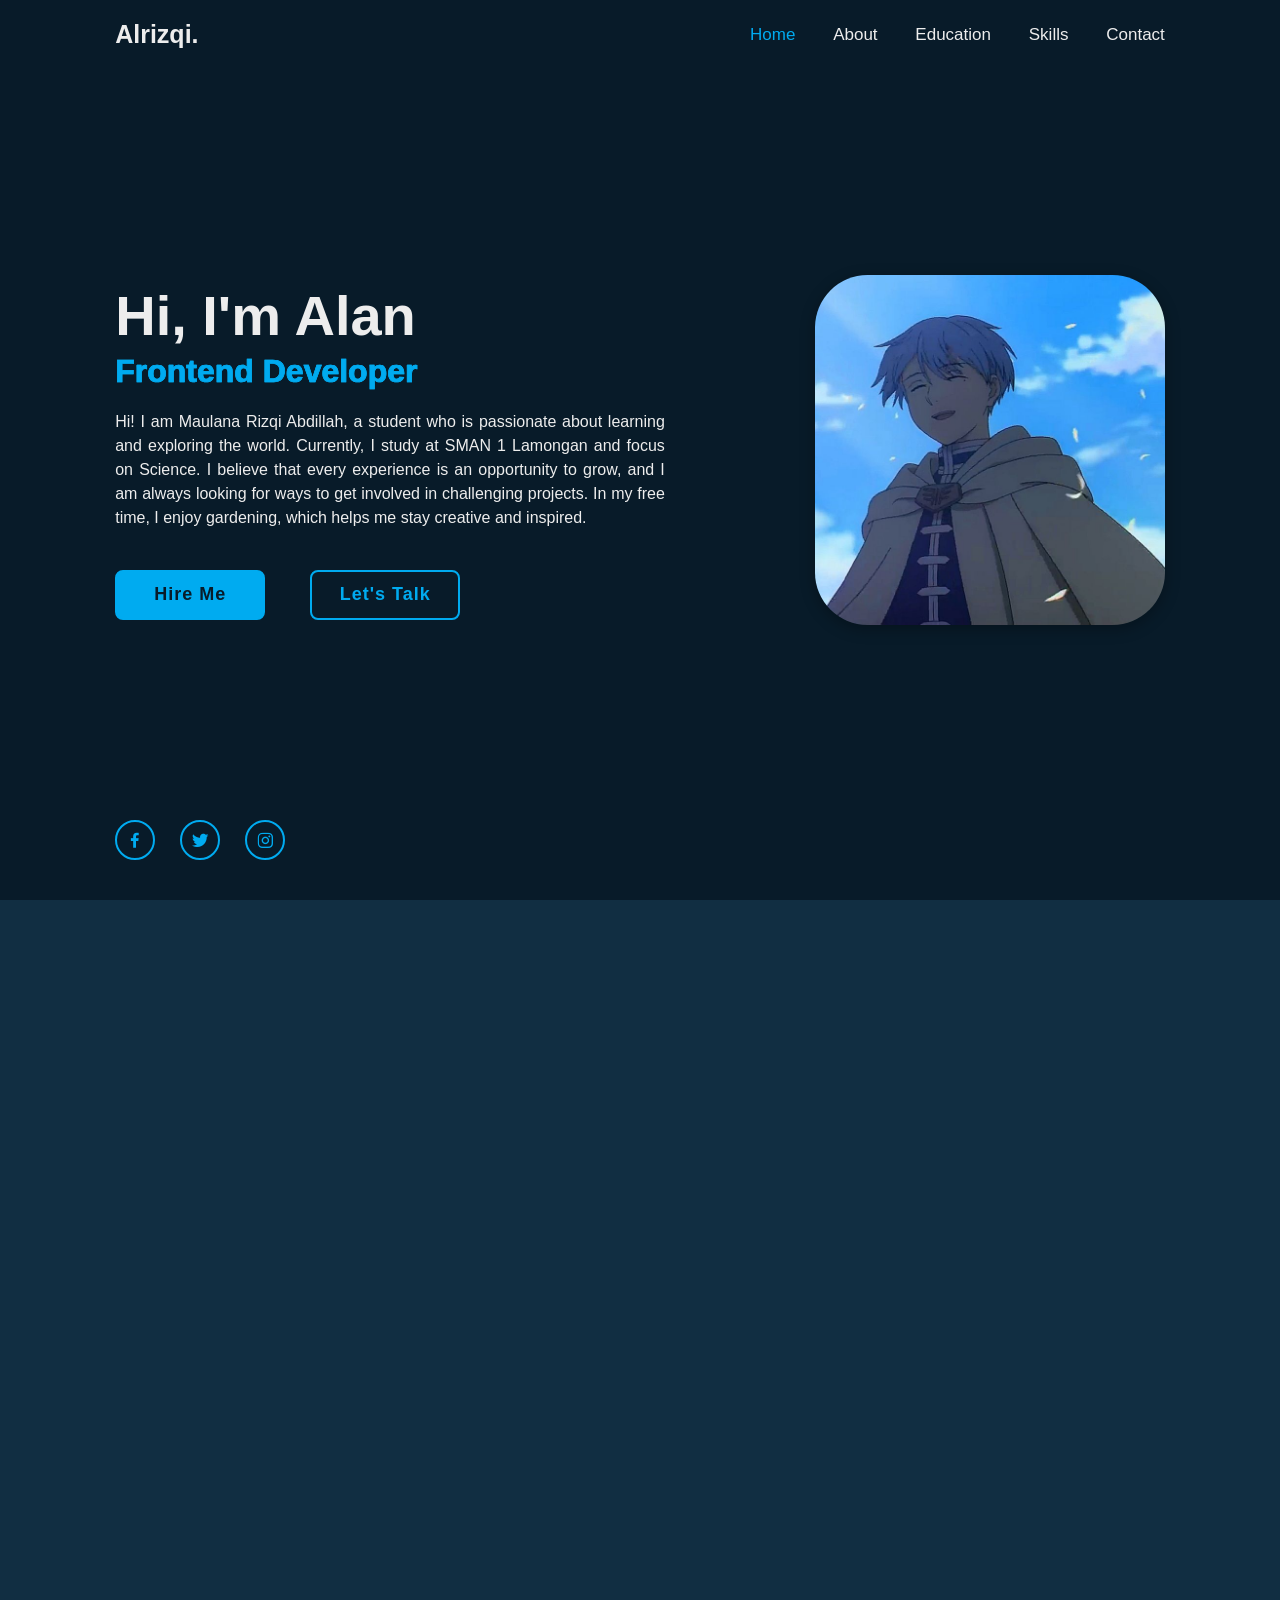
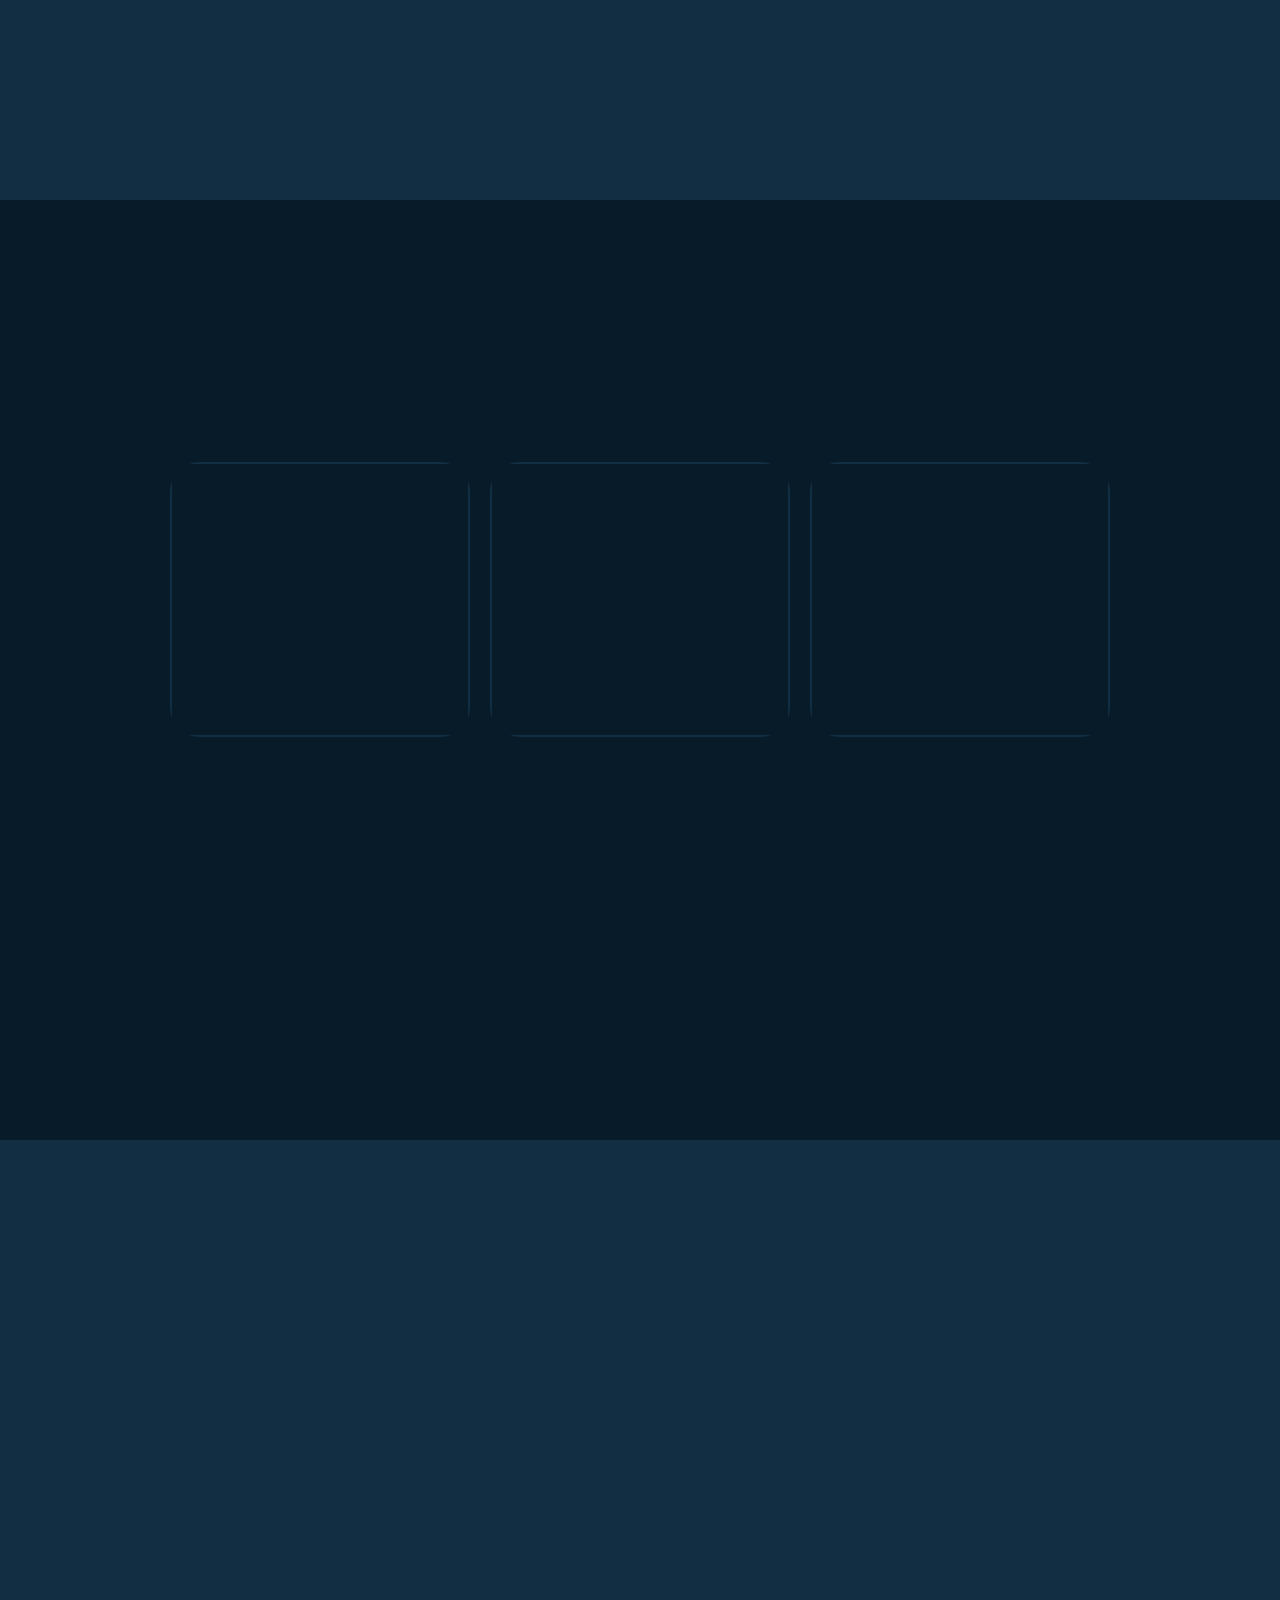
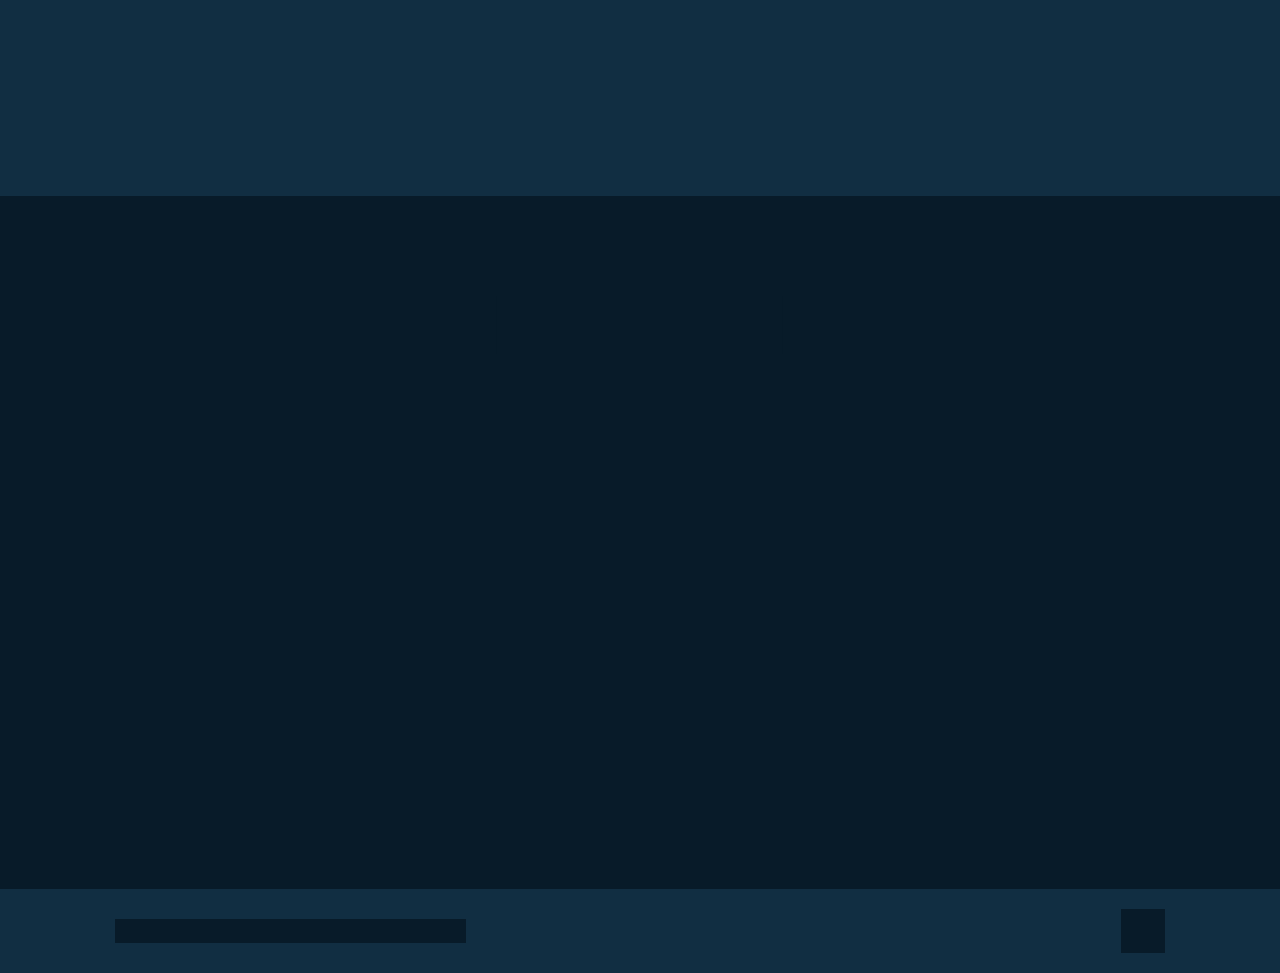
<file: index.html>
<!DOCTYPE html>
<html lang="en">

<head>
    <meta charset="UTF-8">
    <meta http-equiv="X-UA-Compatible" content="IE=edge">
    <meta name="viewport" content="width=device-width, initial-scale=1.0">
    <title>Portofolio Alan</title>

    <link rel="stylesheet" href="index.css">
    <!-- Box icons -->
    <link href='https://unpkg.com/boxicons@2.1.4/css/boxicons.min.css' rel='stylesheet'>
</head>
<body>

    <header class="header">
        <a href="#" class="logo">Alrizqi.<span class="animate" style="--i:1;"></span></a>
        <div class="bx bx-menu" id="menu-icon"><span class="animate" style="--i:2;"></span></div>
        <nav class="navbar">
            <a href="#home" class="active">Home</a>
            <a href="#about">About</a>
            <a href="#education">Education</a>
            <a href="#skills">Skills</a>
            <a href="#contact">Contact</a>

            <span class="active-nav"></span>
            <span class="animate" style="--i:2;"></span>
        </nav>
    </header>

    <!-- Home section design -->
    <section class="home show-animate" id="home">
        <div class="home-content">
            <h1>Hi, I'm <span>Alan</span><span class="animate" style="--i:2;"></span></h1>
            <div class="text-animate">
                <h3>Frontend Developer</h3>
                <span class="animate" style="--i:3;"></span>
            </div>
                <p>Hi! I am Maulana Rizqi Abdillah, a student who is passionate about learning and exploring the world. Currently, I study at SMAN 1 Lamongan and focus on Science. I believe that every experience is an opportunity to grow, and I am always looking for ways to get involved in challenging projects. In my free time, I enjoy gardening, which helps me stay creative and inspired.<span class="animate" style="--i:4;"></span></p>
            
            <div class="btn-box">
                <a href="mailto:alanberingin3@gmail.com" class="btn">Hire Me</a>
                <a href="#contact" class="btn">Let's Talk</a>
                <span class="animate" style="--i:5;"></span>
            </div>
        </div>

        <div class="home-image">
            <div class="home-img">
                <img src="himmel.jpg" alt="">
            </div>
        </div>

        <div class="home-sci">
            <a href="https://www.facebook.com/maulana.alan.583671" target="_blank"><i class='bx bxl-facebook'></i></a>
            <a href="https://x.com/alantagonis" target="_blank"><i class='bx bxl-twitter'></i></a>
            <a href="https://www.instagram.com/lanzyz" target="_blank"><i class='bx bxl-instagram'></i></a>
            <span class="animate" style="--i:6;"></span>
        </div>
        <span class="animate home-img" style="--i:7;"></span>
    </section>
    <!--about me-->
<section class="about" id="about">
    <h2 class="heading">About <span>Me</span><span class="animate scroll" style="--i:1;"></span></h2>
    <div class="about-img">
        <img src="himmel.jpg" alt="">
        <span class="circle-spin"></span>
        <span class="animate scroll" style="--i:2;"></spaan>
    </div>

    <div class="about-content">
        <h3>Frontend Developer! <spaan class="animate scroll" style="--i:3;"></span></h3>
        <p>Hi! I am Maulana Rizqi Abdillah, a student who is passionate about learning and exploring the world. Currently, I study at SMAN 1 Lamongan and focus on Science. I believe that every experience is an opportunity to grow, and I am always looking for ways to get involved in challenging projects. In my free time, I enjoy gardening, which helps me stay creative and inspired.<span class="animate scroll" style="--i:4;"></span></h3></p>
        <div class="btn-box btns">
            <a href="about.html" class="btn">Read More</a>
           <span class="animate scroll" style="--i:5;"></span>
        </div>
    </div>
</section>
<!--education section-->
<section class="education" id="education">
    <h2 class="heading">My <span>Journey</span><span class="animate scroll" style="--i:1;"></span></h2>
    <h3 class="education-title">Education<span class="animate scroll" style="--i:2;"></span></h3>
    <div class="education-box">
    <div class="education-row">
        <div class="education-column"><span class="animate scroll" style="--i:3;"></span>
            <h3 class="title">Kepatihan - Elementary School</h3>
            <img src="kepatihan.jpg" alt="Kepatihan Elementary School" width="100" height="100">
            <div class="year"><i class='bx bxs-calendar'></i> 2014 - 2020</div>
            <p>Jl. Ki Sarmidi Mangun Sarkoro No.16, Jetis, Kec. Lamongan, Kabupaten Lamongan, Jawa Timur 62211</p>
        </div> 

        <div class="education-column"><span class="animate scroll" style="--i:4;"></span>
            <h3 class="title">SMPN 2 Lamongan - Junior High School</h3>
            <img src="2lamongan.png" alt="SMPN 2 Lamongan" width="100" height="100">
            <div class="year"><i class='bx bxs-calendar'></i> 2021 - 2023</div>
            <p>Jl. Veteran No.3, Banjar Anyar, Banjarmendalan, Kec. Lamongan, Kabupaten Lamongan, Jawa Timur 62212</p>
        </div>

        <div class="education-column"><span class="animate scroll" style="--i:5;"></span>
            <h3 class="title">SMAN 1 Lamongan - High School</h3>
            <img src="logo-smasa.png" alt="SMAN 1 Lamongan" width="100" height="100">
            <div class="year"><i class='bx bxs-calendar'></i> 2024 - 2026</div>
            <p>Jl. Veteran No.41, Jetis, Kec. Lamongan, Kabupaten Lamongan, Jawa Timur 62211</p>
        </div>
    </div>
</div>
</section>
<!--skills section design-->
<section class="skills" id="skills">
    <h2 class="heading">My <span>Skills</span><span class="animate scroll" style="--i:1;"></span></h2>
    <div class="skills-row">
        <div class="skills-column">
            <h3 class="title">Coding Skills</span><span class="animate scroll" style="--i:2;"></span></h3>

            <div class="skills-box">
                <div class="skills-content">
                    <div class="progress">
                        <h3>HTML <span>40%</span></h3>
                        <div class="bar"><span style="width: 40%;"></span></div>
                    </div>

                    <div class="progress">
                        <h3>CSS <span>25%</span></h3>
                        <div class="bar"><span style="width: 25%;"></span></div>
                    </div>

                    <div class="progress">
                        <h3>JavaScript <span>15%</span></h3>
                        <div class="bar"><span style="width: 15%;"></span></div>
                    </div>

                    <div class="progress">
                        <h3>Python <span>30%</span></h3>
                        <div class="bar"><span style="width: 30%;"></span></div>
                    </div>
                </div>
            </span><span class="animate scroll" style="--i:3;"></span>
            </div>
        </div>

        <div class="skills-column">
            <h3 class="title">Lesson Skills</span><span class="animate scroll" style="--i:4;"></span></h3>

            <div class="skills-box">
                <div class="skills-content">
                    <div class="progress">
                        <h3>Physics <span>92%</span></h3>
                        <div class="bar"><span style="width: 92%;"></span></div>
                    </div>

                    <div class="progress">
                        <h3>Mathematics <span>95%</span></h3>
                        <div class="bar"><span style="width: 95%;"></span></div>
                    </div>

                    <div class="progress">
                        <h3>Chemistry <span>93%</span></h3>
                        <div class="bar"><span style="width: 93%;"></span></div>
                    </div>

                    <div class="progress">
                        <h3>Biology <span>89%</span></h3>
                        <div class="bar"><span style="width: 89%;"></span></div>
                    </div>
                </div>
            </span><span class="animate scroll" style="--i:5;"></span>
            </div>
        </div>
    </div>
</section>
<!--contact-->
<section class="contact" id="contact">
    <h2 class="heading">Contact <span>Me!</span></span><span class="animate scroll" style="--i:1;"></span></h2>

    <form action="send_email.php">
        <div class="input-box">
            <div class="input-field">
                <input type="text" placeholder="Full Name" required>
                <span class="focus"></span>
            </div>
            <div class="input-field">
                <input type="text" placeholder="Email Address" required>
                <span class="focus"></span>
            </div>

            <span class="animate scroll" style="--i:3;"></span>
        </div>

        <div class="input-box">
            <div class="input-field">
                <input type="text" inputmode="numeric" placeholder="Mobile Number" required>
                <span class="focus"></span>
            </div>
            <div class="input-field">
                <input type="text" placeholder="Email Subject" required>
                <span class="focus"></span>
            </div>

            <span class="animate scroll" style="--i:5;"></span>
        </div>

        <div class="textarea-field">
            <textarea name="" id="" cols="30" rows="10" placeholder="Your Message" required></textarea>
            <span class="focus"></span>

            <span class="animate scroll" style="--i:7;"></span>
        </div>

        <div class="btn-box btns">
            <button type="submit" class="btn">Submit</button>

            <span class="animate scroll" style="--i:9;"></span>
        </div>
    </form>
</section>

<!--Footer-->
<footer class="footer">
    <div class="footer-text">
        <p>Copyright &copy; 2024 by Alrizqi | All Rights Reserved.</p>
        
        <span class="animate scroll" style="--i:1;"></span>
    </div>

    <div class="footer-iconTop">
        <a href="#"><i class='bx bx-up-arrow-alt'></i></a>
    
        <span class="animate scroll" style="--i:3;"></span>
    </div>
</footer>

<script src="index.js"></script>
</body>
</html>
</file>
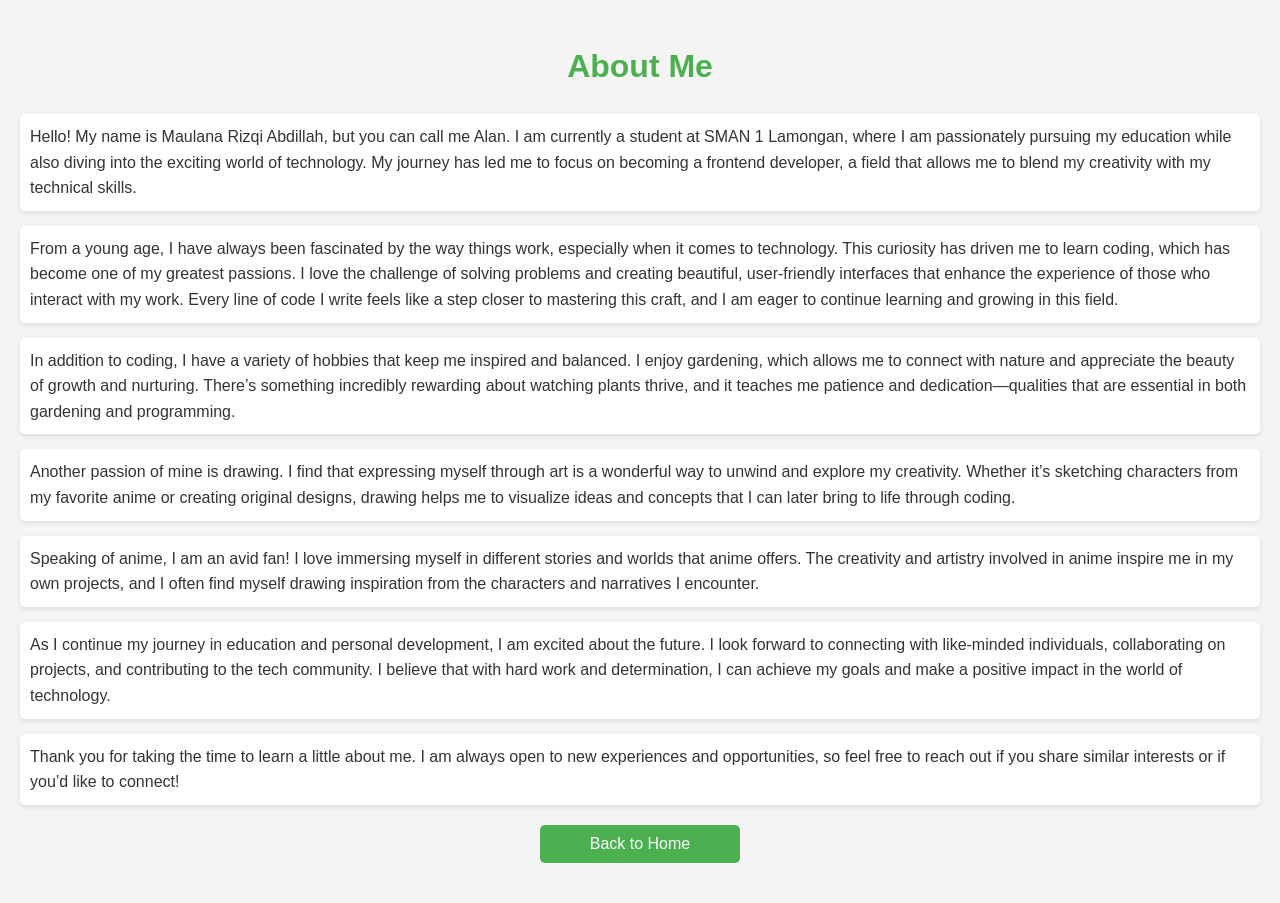
<file: about.html>
<!DOCTYPE html>
<html lang="en">
<head>
    <meta charset="UTF-8">
    <meta name="viewport" content="width=device-width, initial-scale=1.0">
    <title>About Me</title>
    <link rel="stylesheet" href="about.css"> <!-- Link ke file CSS -->
</head>
<body>

<h1>About Me</h1>
<p>
    Hello! My name is Maulana Rizqi Abdillah, but you can call me Alan. I am currently a student at SMAN 1 Lamongan, where I am passionately pursuing my education while also diving into the exciting world of technology. My journey has led me to focus on becoming a frontend developer, a field that allows me to blend my creativity with my technical skills.
</p>
<p>
    From a young age, I have always been fascinated by the way things work, especially when it comes to technology. This curiosity has driven me to learn coding, which has become one of my greatest passions. I love the challenge of solving problems and creating beautiful, user-friendly interfaces that enhance the experience of those who interact with my work. Every line of code I write feels like a step closer to mastering this craft, and I am eager to continue learning and growing in this field.
</p>
<p>
    In addition to coding, I have a variety of hobbies that keep me inspired and balanced. I enjoy gardening, which allows me to connect with nature and appreciate the beauty of growth and nurturing. There’s something incredibly rewarding about watching plants thrive, and it teaches me patience and dedication—qualities that are essential in both gardening and programming.
</p>
<p>
    Another passion of mine is drawing. I find that expressing myself through art is a wonderful way to unwind and explore my creativity. Whether it’s sketching characters from my favorite anime or creating original designs, drawing helps me to visualize ideas and concepts that I can later bring to life through coding.
</p>
<p>
    Speaking of anime, I am an avid fan! I love immersing myself in different stories and worlds that anime offers. The creativity and artistry involved in anime inspire me in my own projects, and I often find myself drawing inspiration from the characters and narratives I encounter.
</p>
<p>
    As I continue my journey in education and personal development, I am excited about the future. I look forward to connecting with like-minded individuals, collaborating on projects, and contributing to the tech community. I believe that with hard work and determination, I can achieve my goals and make a positive impact in the world of technology.
</p>
<p>
    Thank you for taking the time to learn a little about me. I am always open to new experiences and opportunities, so feel free to reach out if you share similar interests or if you’d like to connect!
</p>

<button class="button" onclick="goHome()">Back to Home</button>

<script>
    function goHome() {
        window.location.href = "index.html"; // Ganti dengan URL halaman utama Anda
    }
</script>

</body>
</html>
</file>
<file: index.css>
* {
    margin: 0;
    padding: 0;
    box-sizing: border-box;
    text-decoration: none;
    border: none;
    outline: none;
    scroll-behavior: smooth;
    font-family: 'poppins', sans-serif;
}

:root {
    --bg-color: #081b29;
    --second-bg-color: #112e42;
    --text-color: #ededed;
    --main-color: #00abf0;
}

html{
    font-size: 62.5%;
    overflow-x: hidden;
}

body{
    background: var(--bg-color);
    color: var(--text-color);
}

.header {
    position: fixed;
    top: 0;
    left: 0;
    width: 100%;
    padding: 2rem 9%;
    background: transparent;
    display: flex;
    justify-content: space-between;
    align-items: center;
    z-index: 100;
    transition: .3s;
}

.header.sticky {
    background: var(--bg-color);
}

.logo{
    position: relative;
    font-size: 2.5rem;
    color: var(--text-color);
    font-weight: 600;
}

.navbar {
    position: relative;
}
.navbar a{
    font-size: 1.7rem;
    color: var(--text-color);
    font-weight: 500;
    margin-left: 3.5rem;
    transition: .3s;
}

.navbar a:hover,
.navbar a.active{
    color: var(--main-color);
}

#menu-icon {
    position: relative;
    font-size: 3.6rem;
    color: var(--text-color);
    cursor: pointer;
    display: none;
}

section {
    min-height: 100vh;
    padding: 10rem 9% 2rem;
}

.home {
    display: flex;
    align-items: center;
    padding: 0 9%;
}


.home-content {
    max-width: 60rem; 
    z-index: 99;
}

.home-content h1 {
    position: relative;
    display: inline-block;
    font-size: 5.6rem; 
    font-weight: 700;
    line-height: 1.3; 
}

.home-content h1 span{
    color: var(--text-color);
}

.home-content .text-animate {
    position: relative;
    width: 50rem;
}

.home-content .text-animate h3 {
    font-size: 3.2rem; 
    font-weight: 700;
    color: transparent;
    -webkit-text-stroke: .7px var(--main-color); 
    background-image: linear-gradient(var(--main-color), var(--main-color));
    background-repeat: no-repeat;
    -webkit-background-clip: text;
    background-position: -50 0;
}

.home.show-animate .home-content .text-animate h3 {
    animation: homeBgText 6s linear infinite;
    animation-delay: 2s;
}

.home-content .text-animate h3::before {
   content: '';
   position: absolute;
   top: 0rem;
   left: 0;
   width: 0;
   height: 0%; 
   border-right: 2px solid var(--main-color);
   z-index: -1;
  
}

.home.show-animate .home-content .text-animate h3::before{
    animation: homeCursorText 6s linear infinite;
    animation-delay: 2s;
}
.home-content p {
    position: relative;
    font-size: 1.6rem; 
    margin: 2rem 0 4rem;
    text-align: justify; 
}

.btn-box {
    position: relative;
    display: flex;
    justify-content: space-between;
    width: 34.5rem;
    height: 5rem;
}

.btn-box .btn {
    position: relative;
    display: inline-flex;
    justify-content: center;
    align-items: center;
    width: 15rem;
    height: 100%;
    background: var(--main-color);
    border: .2rem solid var(--main-color);
    border-radius: .8rem;
    font-size: 1.8rem;
    font-weight: 600;
    letter-spacing: .1rem;
    color: var(--bg-color);
    z-index: 1;
    overflow: hidden;
    transition: .5s;
}

.btn-box .btn::before{
    content: '';
    position: absolute;
    top:0;
    left: 0;
    width: 0;
    height: 100%;
    background: var(--bg-color);
    z-index: -1;
    transition: .5s;
}

.btn-box .btn:hover {
    color: var(--main-color);
}

.btn-box .btn:nth-child(2) {
    background: transparent;
    color: var(--main-color);
}

.btn-box .btn:nth-child(2):hover {
    color: var(--bg-color)
}

.btn-box .btn:nth-child(2)::before {
    background: var(--main-color);

}

.btn-box .btn:hover::before {
    width: 100%;
}

.home-sci{
    position: absolute;
    bottom: 4rem;
    width: 170px;
    display: flex;
    justify-content: space-between;
}

.home-sci a {
    position: relative;
    display: inline-flex;
    justify-content: center;
    align-items: center;
    width: 40px;
    height: 40px;
    background: transparent;
    border: .2rem solid var(--main-color);
    border-radius: 50%;
    font-size: 20px;
    color: var(--main-color);
    z-index: 1;
    overflow: hidden;
    transition: .5s;
}

.home-sci a:hover {
    color: var(--bg-color);
}

.home-sci a::before {
    content: '';
    position: absolute;
    top: 0;
    left: 0;
    width: 0;
    height: 100%;
    background: var(--main-color);
    z-index: -1;
    transition: .5s;
}

.home-sci a:hover::before {
    width: 100%;
}

.home-image {
    display: flex;
    justify-content: center; 
    align-items: center; 
    margin-left: 150px; 
}

.home-img {
    display: flex; 
    justify-content: center; 
    align-items: center; 
}

.home-img img {
    width: 350px; 
    height: auto; 
    border-radius: 15%; 
    box-shadow: 0 4px 15px rgba(0, 0, 0, 0.3); 
    transition: transform 0.3s ease, box-shadow 0.3s ease; 
}

.home-img img:hover {
    transform: scale(1.1); 
    box-shadow: 0 8px 25px rgba(0, 0, 0, 0.5); 
}

.about{
    display: flex;
    justify-content: center;
    align-items: center;
    flex-direction: column;
    gap: 2rem;
    background: var(--second-bg-color);
    padding-bottom: 6rem;
}

.heading{
    position: relative;
    font-size: 5rem;
    margin-bottom: 3rem;
    text-align: center;
}

span {
    color: var(--main-color);
}

.about-img{
    position: relative;
    width: 25rem;
    height: 25rem;
    border-radius: 50%;
    display: flex;
    align-items: center;
    justify-content: center;
}

.about-img img{
    width: 90%;
    border-radius: 50%;
    border: .2rem  solid var(--main-color);
}

.about-img .circle-spin {
    position: absolute;
    top: 50%;
    left: 50%;
    transform: translate(-50%, -50%) rotate(0);
    width: 100%;
    height: 100%;
    border-radius: 50%;
    border-top: .2rem solid var(--second-bg-color);
    border-bottom: .2rem solid var(--second-bg-color);
    border-left: .2rem solid var(--main-color);
    border-right: .2rem solid var(--main-color);
    animation: aboutSpinner 8s linear infinite;
}

.about-content {
    text-align: center;
}

.about-content h3 {
    position: relative;
    display: inline-block;
    font-size: 2.6rem;
}

.about-content p {
    position: relative;
    font-size: 1.6rem;
    margin: 2rem 0 3rem;
}

.btn-box.btns {
    display: inline-block;
    width: 15rem;
}

.btn-box.btns a::before {
    background: var(--second-bg-color);
}

.education {
    text-align: center; 
    padding: 60px 20px;
    margin: 20px;
}

.education-title {
    position: relative;
    display: inline-block;
    font-size: 3rem;
    margin: 3rem 0;
}

.education-row {
    display: flex;
    justify-content: center;
    gap: 2rem;
    flex-wrap: wrap;
}

.education-column {
    position: relative;
    flex: 1 1 40rem;
    max-width: 300px;
    border: .2rem solid var(--second-bg-color);
    padding: 2rem;
    border-radius: 3rem;
    background-color: var(--second-bg-color);
    transition: transform 0.3s;
}

.education-column .title {
    font-size: 2.5rem;
    margin: 0 0 1rem;
}

.education-column:hover {
    transform: scale(1.05);
}

.title {
    font-size: 1.5rem;
    margin-bottom: 1rem;
}

.year {
    font-weight: bold;
    margin: 1rem 0;
}

p {
    line-height: 1.5;
}

.Journey-img {
    position: relative;
    width: 30rem;
    height: 30rem;
    border-radius: 50%;
    display: flex;
    align-items: center;
    justify-content: center;
}

.Journey-img img {
    width: 45px; 
    height: auto; 
    border-radius: 15%; 
    box-shadow: 0 4px 15px rgba(0, 0, 0, 0.3); 
    transition: transform 0.3s ease, box-shadow 0.3s ease;
    margin: 0.5rem;
}

.skills {
    min-height: auto;
    padding-bottom: 7rem;
    background: var(--second-bg-color);
}

.skills h2{
    display: inline-block;
    left: 50%;
    transform: translateX(-50%);
}


.skills .skills-row {
    display: flex;
    flex-wrap: wrap;
    gap: 5rem;
}

.skills-row .skills-column {
    flex: 1 1 40rem;
}

.skills-column .title {
    position: relative;
    display: inline-block;
    font-size: 2.5rem;
    margin: 0 0 1.5rem;
}

.skills-column .skills-box {
    position: relative;
}

.skills-box .skills-content {
    position:relative;
    border: .2rem solid var(--main-color);
    border-radius: .6rem;
    padding: .5rem 1.5rem;
    z-index: 1;
    overflow: hidden;
}

.skills-box .skills-content::before{
    content: '';
    position: absolute;
    top: 0;
    left: 0;
    width: 0;
    height: 100%;
    background: var(--bg-color);
    z-index: -1;
    transition: .5s;
}

.skills-box .skills-content:hover::before {
    width: 100%;
}

.skills-content .progress {
    padding: 1rem 0;
}

.skills-content .progress h3 {
    font-size: 1.7rem;
    display: flex;
    justify-content: space-between;
}

.skills-content .progress h3 span {
    color: var(--text-color);
}

.skills-content .progress .bar {
    height: 2.5rem;
    border-radius: .6rem;
    border: .2rem solid var(--main-color); 
    padding: .5rem;
    margin: 1rem 0;
}

.skills-content .progress .bar span {
    display: block;
    height: 100%;
    border-radius: .3rem;
    background: var(--main-color);
}

.skills-column:nth-child(1) .skills-content .progress:nth-child(1) .bar span {
    width: 40%;
}

.skills-column:nth-child(1) .skills-content .progress:nth-child(2) .bar span {
    width: 25%;
}

.skills-column:nth-child(1) .skills-content .progress:nth-child(3) .bar span {
    width: 15%;
}

.skills-column:nth-child(1) .skills-content .progress:nth-child(4) .bar span {
    width: 30%;
}

.skills-column:nth-child(2) .skills-content .progress:nth-child(1) .bar span {
    width: 92%;
}

.skills-column:nth-child(2) .skills-content .progress:nth-child(2) .bar span {
    width: 95%;
}

.skills-column:nth-child(2) .skills-content .progress:nth-child(3) .bar span {
    width: 93%;
}

.skills-column:nth-child(2) .skills-content .progress:nth-child(4) .bar span {
    width: 89%;
}

.contact {
    min-height: auto;
    padding-bottom: 7rem;
}

.contact h2{
    display: inline-block;
    left: 50%;
    transform: translateX(-50%);
}

.contact form {
    max-width: 70rem;
    margin: 0 auto;
    text-align: center;
}

.contact form .input-box {
    position: relative;
    display: flex;
    justify-content: space-between;
    flex-wrap: wrap;
}

.contact form .input-box .input-field{
    position: relative;
    width: 49%;
    margin: .8rem 0;
}

.contact form .input-box .input-field input,
.contact form .textarea-field textarea {
    width: 100%;
    height: 100%;
    padding: 1.5rem;
    font-size: 1.6rem;
    color: var(--text-color);
    background: transparent;
    border-radius: .6rem;
    border: .2rem solid var(--main-color);
}

.contact form .input-box .input-field input::placeholder,
.contact form .textarea-field textarea::placeholder {
    color: var(--text-color)
}

.contact form .focus {
    position: absolute;
    top: 0;
    left: 0;
    width: 0;
    height: 100%;
    background: var(--second-bg-color);
    border-radius: .6rem;
    z-index: -1;
    transition: .5s;
}

.contact form .input-box .input-field input:focus~.focus,
.contact form .input-box .input-field input:valid~.focus,
.contact form .textarea-field textarea:focus~.focus,
.contact form .textarea-field textarea:valid~.focus {
    width: 100%;
}
.contact form .textarea-field{
    position: relative;
    margin: .8rem 0 2.7rem;
    display: flex;
}

.contact form .textarea-field textarea {
    resize: none;
}

.contact form .btn-box.btns .btn {
    cursor: pointer;
}

.footer {
    display: flex;
    justify-content: space-between;
    align-items: center;
    flex-wrap: wrap;
    padding: 2rem 9%;font-size: medium;
    background: var(--second-bg-color);
}

.footer-text,
.footer-iconTop {
    position: relative;
}

.footer-text p{
    font-size: 1.6rem;
}

.footer-iconTop a{
    position: relative;
    display: inline-flex;
    justify-content: center;
    align-items: center;
    padding: .8rem;
    background: var(--main-color);
    border: .2rem solid var(--main-color);
    border-radius: .6rem;
    z-index: 1;
    overflow: hidden;
}

.footer-iconTop a::before {
    content: '';
    position: absolute;
    top: 0;
    left: 0;
    width: 0;
    height: 100%;
    background: var(--second-bg-color);
    z-index: -1;
    transition: .5s;
}

.footer-iconTop a:hover::before {
    width: 100%;
}

.footer-iconTop a i {
    font-size: 2.4rem;
    color: var(--bg-color);
    transition: .5s;
}

.footer-iconTop a:hover i {
    color: var(--main-color);
}

.animate {
    position: absolute;
    top: 0;
    right: 0;
    width: 100%;
    height: 100%;
    background: var(--bg-color);
    z-index: 98;
}

.animate.home-img {
    width: 50%;
}

.logo .animate,
.navbar .animate,
#menu-icon .animate,
.home.show-animate .animate {
    animation: showRight 1s ease forwards;
    animation-delay: calc(.3s * var(--i));
}

.animate.scroll {
    transition: 1s ease;
    transition-delay: calc(.3s / var(--i));
    animation: none;
}

section:nth-child(odd) .animate.scroll,
.footer animate.scroll{
    background: var(--second-bg-color);
}

.about.show-animate .animate.scroll,
.education.show-animate .animate.scroll,
.skills.show-animate .animate.scroll,
.contact.show-animate .animate.scroll,
.footer.show-animate .animate.scroll{
    transition-delay: calc(.3s * var(--i));
    width: 0;
}
@media (max-width: 1200px) {
    html{
        font-size: 55%;
    }
}

@media (max-width: 992px) {
    .header {
        padding: 2rem 4%;
    }
    section {
        padding: 10rem 4% 2%;
    }
    .home {
        padding: 0 4%;
    }
    .footer {
        padding: 2rem 4%;
    }
}

@media (max-width: 850px) {
    .animate.home-img {
        width: 55%;
    }
}

@media (max-width: 768px) {
    .header {
        background: var(--bg-color);
    }


#menu-icon {
    display: block;
}

.navbar{
    position: absolute;
    top: 100%;
    left: -100%;
    width: 100%;
    padding: 1rem 4%;
    background: var(--main-color);
    box-shadow: 0 .5rem 1rem rgba(0, 0, 0, .2);
    z-index: 1;
    transition: .25s ease;
    transition-delay: .25s;
}

.navbar.active {
    transition-delay: 0s;
    left: 0; 
}

.navbar .active-nav {
    position: absolute;
    top: 0;
    left: -100%;
    width: 100%;
    height: 100%;
    background: var(--bg-color);
    border-top: .1rem solid rgba(0, 0, 0, .2);
    z-index: -1;
    transition-delay: 0;
}

.navbar.active .active-nav {
    transition-delay: .2s;
    left: 0;
}

.navbar a {
    display: block;
    font-size: 2rem;
    margin: 3rem 0;
    transform: translateX(-20rem);
    transition: .25s ease;
    transition-delay: 0s;
}

.navbar.active a {
    transform: translateX(0);
    transition-delay: .25s;
}

.home-img {
    display: none;
}

@media (max-width: 520px) { /* Tambahkan 'px' di sini */
    html {
        font-size: 50%;
    }

    .home-content h1 {
        display: flex;
        flex-direction: column;
    }

    .home-sci {
        width: 160px;
    }

    .home-sci a {
        width: 38px;
        height: 38px;
    }
}

@media (max-width: 462px) {
    .home-content h1 {
        font-size: 5.2rem;
    }

    .education {
        padding: 10rem 4% 5rem 5%;
    }

    .contact form .input-box .input-field {
        width: 100%;
    }

    .footer {
        flex-direction: column-reverse;
    }

    .footer p {
        margin-top: 2rem;
    }
}

@media (max-width: 371px) {
    .home {
        justify-content: center;
    }

    .home-content {
        display: flex;
        align-items: center;
        flex-direction: column;
        text-align: center;
    }

    .home-content h1 {
        font-size: 5rem;
    }
}

@media (max-width: 462px) {
    .home-content h1 {
        font-size: 5.2rem;
    }

    .education {
        padding: 10rem 4% 5rem 5%;
    }

    .contact form .input-box .input-field {
        width: 100%;
    }
    .footer {
        flex-direction: column-reverse;
    }
    .footer p{
        margin-top: 2rem;
    }
}
}


@keyframes homeBgText {
    0%,10%,100% {
        background-position: -50rem 0;
    }
    65%,85% {
        background-position: 0rem 0;
    }
}

@keyframes homeCursorText {
    0%,10%,100% {
       width: 0;
    }
    65%,78%,85%  {
    width: 100%;
    opacity: 1;
    }
    75%,81% {
        opacity: 0;
    }
}

@keyframes aboutSpinner {
    100% {
        transform: translate(-50%, -50%) rotate(360deg);
    }
}

@keyframes showRight {
    100% {
        width: 0;
    }
}
</file>
<file: about.css>
body {
    font-family: 'Arial', sans-serif;
    line-height: 1.6;
    margin: 0;
    padding: 20px;
    background-color: #f4f4f4;
    color: #333;
}

h1 {
    text-align: center;
    color: #4CAF50;
}

p {
    margin: 15px 0;
    padding: 10px;
    background: white;
    border-radius: 5px;
    box-shadow: 0 2px 5px rgba(0, 0, 0, 0.1);
}

.hidden {
    display: none;
}

.button {
    background-color: #4CAF50; /* Green */
    color: white;
    padding: 10px 20px;
    border: none;
    border-radius: 5px;
    cursor: pointer;
    text-align: center;
    text-decoration: none;
    display: block;
    margin: 20px auto;
    width: 200px;
    font-size: 16px
}
</file>
